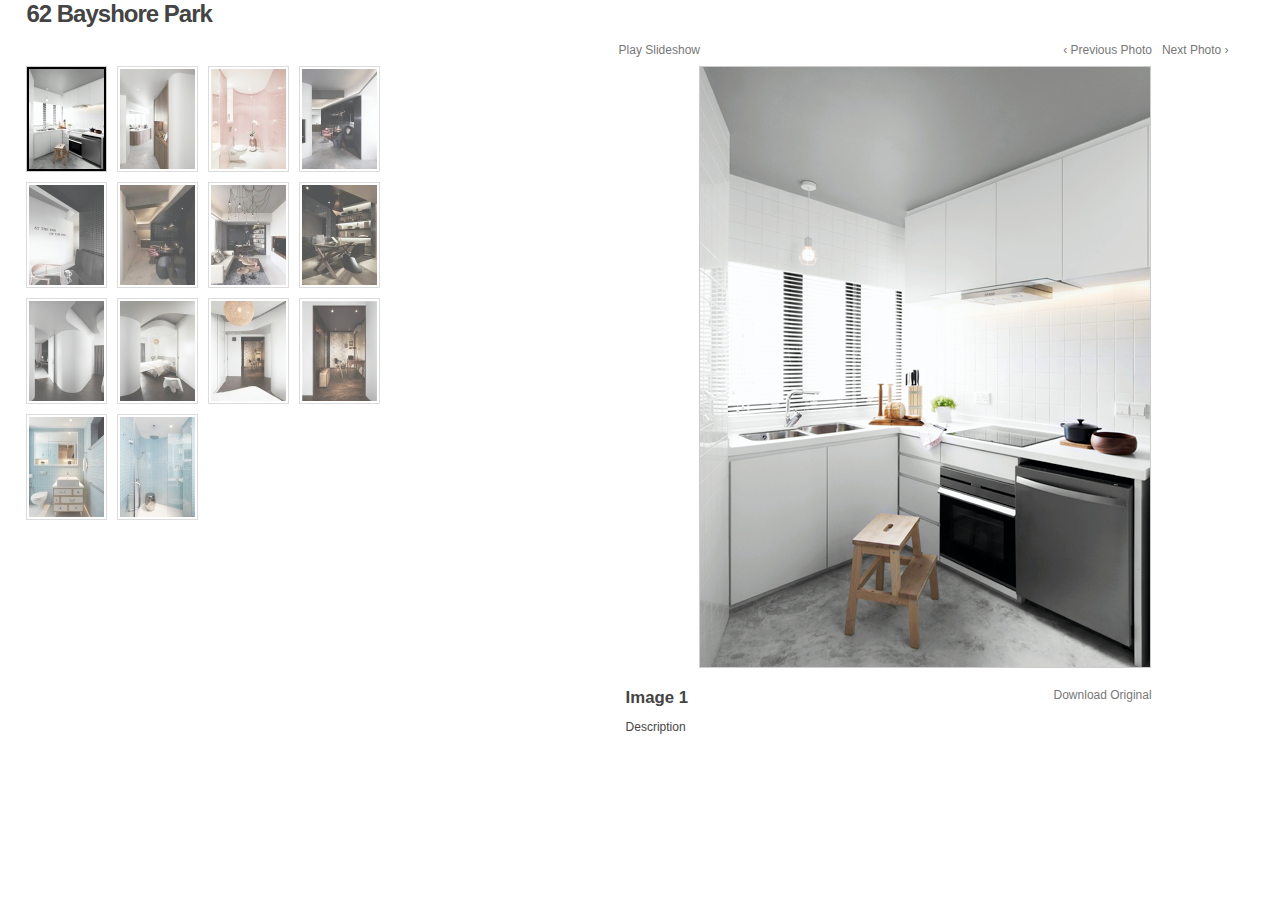
<file: Reimage2/war/pages/gallery/BayShore_Park.html>
<html>
	<head>
		<meta http-equiv="Content-type" content="text/html; charset=utf-8">
		<link rel="stylesheet" href="../../css/basic.css" type="text/css" />
		<link rel="stylesheet" href="../../css/galleriffic-3.css" type="text/css" />
		<script type="text/javascript" src="../../js/jquery-1.3.2.js"></script>
		<script type="text/javascript" src="../../js/jquery.history.js"></script>
		<script type="text/javascript" src="../../js/jquery.galleriffic.js"></script>
		<script type="text/javascript" src="../../js/jquery.opacityrollover.js"></script>
		<!-- We only want the thunbnails to display when javascript is disabled -->
		<script type="text/javascript">
			document.write('<style>.noscript { display: none; }</style>');
		</script>
	</head>
	
	<body>
		<div id="page">
			<div id="container">
				<h2>62 Bayshore Park</h2>

				<!-- Start Advanced Gallery Html Containers -->
				<div id="gallery" class="content">
					<div id="controls" class="controls"></div>
					
					<!-- div displaying Main pictures -->
					<div class="slideshow-container"> 
						<!-- Loading icon -->
						<div id="loading" class="loader"></div>
						<!-- Maintain sliding pictures -->
						<div id="slideshow" class="slideshow"></div>
					</div>
					<div id="caption" class="caption-container"></div>
				</div>
				
				<div id="thumbs" class="navigation">
					<ul class="thumbs noscript">
						<li>
							<a class="thumb" name="leaf" href="../../images/Gallery/62_bayshore_park/1.jpg" title="Title #0">
								<img src="../../images/Gallery/62_bayshore_park/thumbs/1.jpg" alt="Image 1" />
							</a>
							<div class="caption">
								<div class="download">
									<a href="../../images/Gallery/62_bayshore_park/1.jpg">Download Original</a>
								</div>
								<div class="image-title">Image 1</div>
								<div class="image-desc">Description</div>
							</div>
						</li>

						<li>
							<a class="thumb" name="leaf" href="../../images/Gallery/62_bayshore_park/2.jpg" title="Title #2">
								<img src="../../images/Gallery/62_bayshore_park/thumbs/2.jpg" alt="Image 2" />
							</a>
							<div class="caption">
								<div class="download">
									<a href="../../images/Gallery/62_bayshore_park/2.jpg">Download Original</a>
								</div>
								<div class="image-title">Image 2</div>
								<div class="image-desc">Description</div>
							</div>
						</li>
						<li>
							<a class="thumb" name="leaf" href="../../images/Gallery/62_bayshore_park/3.jpg" title="Title #3">
								<img src="../../images/Gallery/62_bayshore_park/thumbs/3.jpg" alt="Image 3" />
							</a>
							<div class="caption">
								<div class="download">
									<a href="../../images/Gallery/62_bayshore_park/3.jpg">Download Original</a>
								</div>
								<div class="image-title">Image 3</div>
								<div class="image-desc">Description</div>
							</div>
						</li>
						<li>
							<a class="thumb" name="leaf" href="../../images/Gallery/62_bayshore_park/4.jpg" title="Title #4">
								<img src="../../images/Gallery/62_bayshore_park/thumbs/4.jpg" alt="Image 4" />
							</a>
							<div class="caption">
								<div class="download">
									<a href="../../images/Gallery/62_bayshore_park/4.jpg">Download Original</a>
								</div>
								<div class="image-title">Image 4</div>
								<div class="image-desc">Description</div>
							</div>
						</li>
						<li>
							<a class="thumb" name="leaf" href="../../images/Gallery/62_bayshore_park/5.jpg" title="Title #5">
								<img src="../../images/Gallery/62_bayshore_park/thumbs/5.jpg" alt="Image 5" />
							</a>
							<div class="caption">
								<div class="download">
									<a href="../../images/Gallery/62_bayshore_park/5.jpg">Download Original</a>
								</div>
								<div class="image-title">Image 5</div>
								<div class="image-desc">Description</div>
							</div>
						</li>
						<li>
							<a class="thumb" name="leaf" href="../../images/Gallery/62_bayshore_park/6.jpg" title="Title #6">
								<img src="../../images/Gallery/62_bayshore_park/thumbs/6.jpg" alt="Image 6" />
							</a>
							<div class="caption">
								<div class="download">
									<a href="../../images/Gallery/62_bayshore_park/6.jpg">Download Original</a>
								</div>
								<div class="image-title">Image 6</div>
								<div class="image-desc">Description</div>
							</div>
						</li>
						<li>
							<a class="thumb" name="leaf" href="../../images/Gallery/62_bayshore_park/7.jpg" title="Title #7">
								<img src="../../images/Gallery/62_bayshore_park/thumbs/7.jpg" alt="Image 7" />
							</a>
							<div class="caption">
								<div class="download">
									<a href="../../images/Gallery/62_bayshore_park/7.jpg">Download Original</a>
								</div>
								<div class="image-title">Image 7</div>
								<div class="image-desc">Description</div>
							</div>
						</li>
						<li>
							<a class="thumb" name="leaf" href="../../images/Gallery/62_bayshore_park/8.jpg" title="Title #8">
								<img src="../../images/Gallery/62_bayshore_park/thumbs/8.jpg" alt="Image 8" />
							</a>
							<div class="caption">
								<div class="download">
									<a href="../../images/Gallery/62_bayshore_park/8.jpg">Download Original</a>
								</div>
								<div class="image-title">Image 8</div>
								<div class="image-desc">Description</div>
							</div>
						</li>
						<li>
							<a class="thumb" name="leaf" href="../../images/Gallery/62_bayshore_park/9.jpg" title="Title #9">
								<img src="../../images/Gallery/62_bayshore_park/thumbs/9.jpg" alt="Image 9" />
							</a>
							<div class="caption">
								<div class="download">
									<a href="../../images/Gallery/62_bayshore_park/9.jpg">Download Original</a>
								</div>
								<div class="image-title">Image 9</div>
								<div class="image-desc">Description</div>
							</div>
						</li>
						<li>
							<a class="thumb" name="leaf" href="../../images/Gallery/62_bayshore_park/10.jpg" title="Title #10">
								<img src="../../images/Gallery/62_bayshore_park/thumbs/10.jpg" alt="Image 10" />
							</a>
							<div class="caption">
								<div class="download">
									<a href="../../images/Gallery/62_bayshore_park/10.jpg">Download Original</a>
								</div>
								<div class="image-title">Image 10</div>
								<div class="image-desc">Description</div>
							</div>
						</li>
						<li>
							<a class="thumb" name="leaf" href="../../images/Gallery/62_bayshore_park/11.jpg" title="Title #11">
								<img src="../../images/Gallery/62_bayshore_park/thumbs/11.jpg" alt="Image 11" />
							</a>
							<div class="caption">
								<div class="download">
									<a href="../../images/Gallery/62_bayshore_park/11.jpg">Download Original</a>
								</div>
								<div class="image-title">Image 11</div>
								<div class="image-desc">Description</div>
							</div>
						</li>
						<li>
							<a class="thumb" name="leaf" href="../../images/Gallery/62_bayshore_park/12.jpg" title="Title #12">
								<img src="../../images/Gallery/62_bayshore_park/thumbs/12.jpg" alt="Image 12" />
							</a>
							<div class="caption">
								<div class="download">
									<a href="../../images/Gallery/62_bayshore_park/12.jpg">Download Original</a>
								</div>
								<div class="image-title">Image 12</div>
								<div class="image-desc">Description</div>
							</div>
						</li>
						<li>
							<a class="thumb" name="leaf" href="../../images/Gallery/62_bayshore_park/13.jpg" title="Title #13">
								<img src="../../images/Gallery/62_bayshore_park/thumbs/13.jpg" alt="Image 13" />
							</a>
							<div class="caption">
								<div class="download">
									<a href="../../images/Gallery/62_bayshore_park/13.jpg">Download Original</a>
								</div>
								<div class="image-title">Image 13</div>
								<div class="image-desc">Description</div>
							</div>
						</li>
						<li>
							<a class="thumb" name="leaf" href="../../images/Gallery/62_bayshore_park/14.jpg" title="Title #14">
								<img src="../../images/Gallery/62_bayshore_park/thumbs/14.jpg" alt="Image 14" />
							</a>
							<div class="caption">
								<div class="download">
									<a href="../../images/Gallery/62_bayshore_park/14.jpg">Download Original</a>
								</div>
								<div class="image-title">Image 14</div>
								<div class="image-desc">Description</div>
							</div>
						</li>
					</ul>
				</div>
				<!-- End Advanced Gallery Html Containers -->
				<div style="clear: both;"></div>
			</div>
		</div>
		<script type="text/javascript">
			jQuery(document).ready(function($) {
				// We only want these styles applied when javascript is enabled
				$('div.navigation').css({'width' : '400px', 'float' : 'left'});
				$('div.content').css('display', 'block');

				// Initially set opacity on thumbs and add
				// additional styling for hover effect on thumbs
				var onMouseOutOpacity = 0.67;
				$('#thumbs ul.thumbs li').opacityrollover({
					mouseOutOpacity:   onMouseOutOpacity,
					mouseOverOpacity:  1.0,
					fadeSpeed:         'fast',
					exemptionSelector: '.selected'
				});
				
				// Initialize Advanced Galleriffic Gallery
				var gallery = $('#thumbs').galleriffic({
					delay:                     2500,
					numThumbs:                 15,
					preloadAhead:              10,
					enableTopPager:            true,
					enableBottomPager:         true,
					maxPagesToShow:            7,
					imageContainerSel:         '#slideshow',
					controlsContainerSel:      '#controls',
					captionContainerSel:       '#caption',
					loadingContainerSel:       '#loading',
					renderSSControls:          true,
					renderNavControls:         true,
					playLinkText:              'Play Slideshow',
					pauseLinkText:             'Pause Slideshow',
					prevLinkText:              '&lsaquo; Previous Photo',
					nextLinkText:              'Next Photo &rsaquo;',
					nextPageLinkText:          'Next &rsaquo;',
					prevPageLinkText:          '&lsaquo; Prev',
					enableHistory:             true,
					autoStart:                 false,
					syncTransitions:           true,
					defaultTransitionDuration: 900,
					onSlideChange:             function(prevIndex, nextIndex) {
						// 'this' refers to the gallery, which is an extension of $('#thumbs')
						this.find('ul.thumbs').children()
							.eq(prevIndex).fadeTo('fast', onMouseOutOpacity).end()
							.eq(nextIndex).fadeTo('fast', 1.0);
					},
					onPageTransitionOut:       function(callback) {
						this.fadeTo('fast', 0.0, callback);
					},
					onPageTransitionIn:        function() {
						this.fadeTo('fast', 1.0);
					}
				});

				/**** Functions to support integration of galleriffic with the jquery.history plugin ****/

				// PageLoad function
				// This function is called when:
				// 1. after calling $.historyInit();
				// 2. after calling $.historyLoad();
				// 3. after pushing "Go Back" button of a browser
				function pageload(hash) {
					// alert("pageload: " + hash);
					// hash doesn't contain the first # character.
					if(hash) {
						$.galleriffic.gotoImage(hash);
					} else {
						gallery.gotoIndex(0);
					}
				}

				// Initialize history plugin.
				// The callback is called at once by present location.hash. 
				$.historyInit(pageload, "advanced.html");

				// set onlick event for buttons using the jQuery 1.3 live method
				$("a[rel='history']").live('click', function(e) {
					if (e.button != 0) return true;
					
					var hash = this.href;
					hash = hash.replace(/^.*#/, '');

					// moves to a new page. 
					// pageload is called at once. 
					// hash don't contain "#", "?"
					$.historyLoad(hash);

					return false;
				});

				/****************************************************************************************/
			});
		</script>
	</body>
</html>
</file>
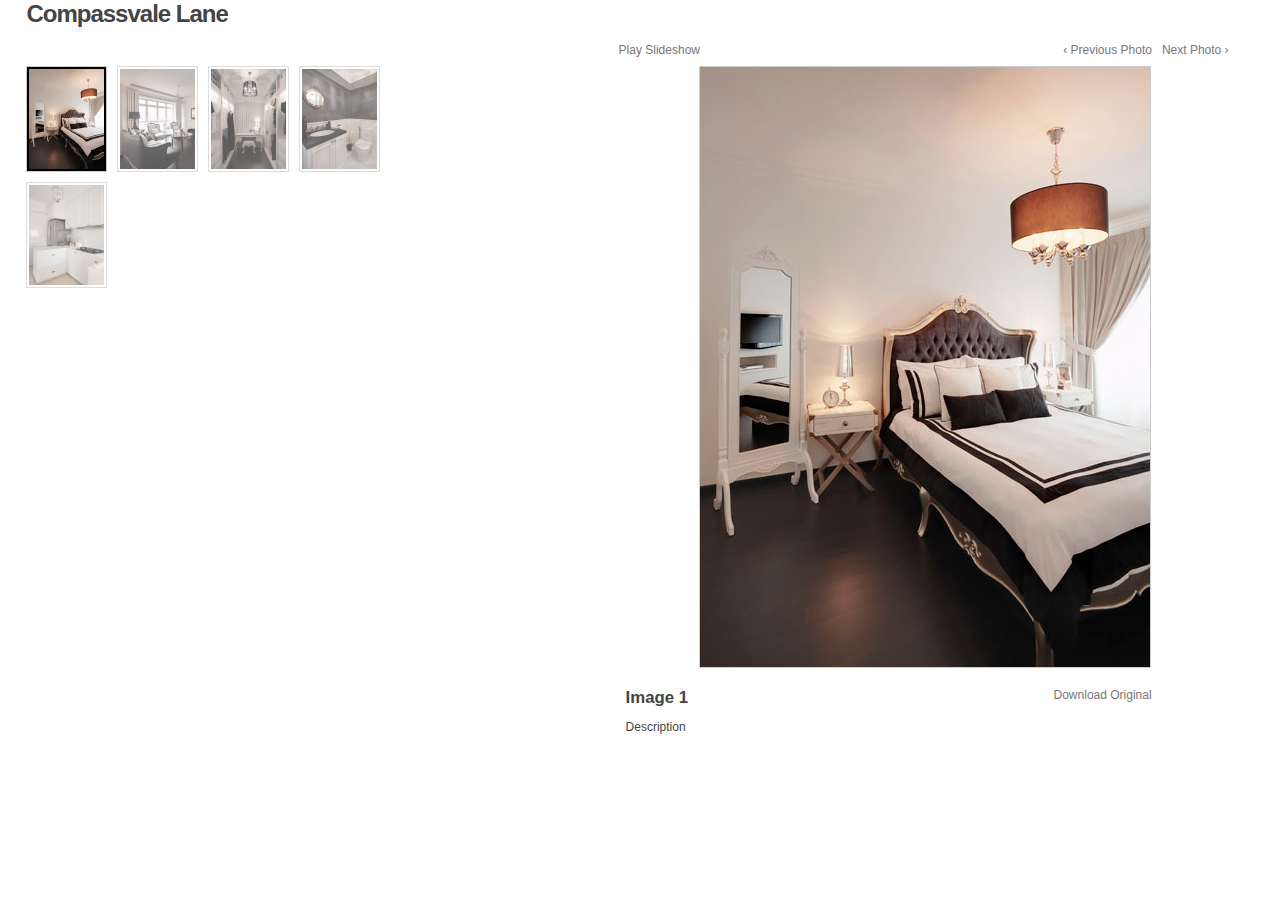
<file: Reimage2/war/pages/gallery/Compassvale_Lane.html>
<html>
	<head>
		<meta http-equiv="Content-type" content="text/html; charset=utf-8">
		<link rel="stylesheet" href="../../css/basic.css" type="text/css" />
		<link rel="stylesheet" href="../../css/galleriffic-3.css" type="text/css" />
		<script type="text/javascript" src="../../js/jquery-1.3.2.js"></script>
		<script type="text/javascript" src="../../js/jquery.history.js"></script>
		<script type="text/javascript" src="../../js/jquery.galleriffic.js"></script>
		<script type="text/javascript" src="../../js/jquery.opacityrollover.js"></script>
		<!-- We only want the thunbnails to display when javascript is disabled -->
		<script type="text/javascript">
			document.write('<style>.noscript { display: none; }</style>');
		</script>
	</head>
	
	<body>
		<div id="page">
			<div id="container">
				<h2>Compassvale Lane</h2>

				<!-- Start Advanced Gallery Html Containers -->
				<div id="gallery" class="content">
					<div id="controls" class="controls"></div>
					
					<!-- div displaying Main pictures -->
					<div class="slideshow-container"> 
						<!-- Loading icon -->
						<div id="loading" class="loader"></div>
						<!-- Maintain sliding pictures -->
						<div id="slideshow" class="slideshow"></div>
					</div>
					<div id="caption" class="caption-container"></div>
				</div>
				
				<div id="thumbs" class="navigation">
					<ul class="thumbs noscript">
						<li>
							<a class="thumb" name="leaf" href="../../images/Gallery/compassvale_lane/1.jpg" title="Title #0">
								<img src="../../images/Gallery/compassvale_lane/thumbs/1.jpg" alt="Image 1" />
							</a>
							<div class="caption">
								<div class="download">
									<a href="../../images/Gallery/compassvale_lane/1.jpg">Download Original</a>
								</div>
								<div class="image-title">Image 1</div>
								<div class="image-desc">Description</div>
							</div>
						</li>

						<li>
							<a class="thumb" name="leaf" href="../../images/Gallery/compassvale_lane/2.jpg" title="Title #2">
								<img src="../../images/Gallery/compassvale_lane/thumbs/2.jpg" alt="Image 2" />
							</a>
							<div class="caption">
								<div class="download">
									<a href="../../images/Gallery/compassvale_lane/2.jpg">Download Original</a>
								</div>
								<div class="image-title">Image 2</div>
								<div class="image-desc">Description</div>
							</div>
						</li>
						<li>
							<a class="thumb" name="leaf" href="../../images/Gallery/compassvale_lane/3.jpg" title="Title #3">
								<img src="../../images/Gallery/compassvale_lane/thumbs/3.jpg" alt="Image 3" />
							</a>
							<div class="caption">
								<div class="download">
									<a href="../../images/Gallery/compassvale_lane/3.jpg">Download Original</a>
								</div>
								<div class="image-title">Image 3</div>
								<div class="image-desc">Description</div>
							</div>
						</li>
						<li>
							<a class="thumb" name="leaf" href="../../images/Gallery/compassvale_lane/4.jpg" title="Title #4">
								<img src="../../images/Gallery/compassvale_lane/thumbs/4.jpg" alt="Image 4" />
							</a>
							<div class="caption">
								<div class="download">
									<a href="../../images/Gallery/compassvale_lane/4.jpg">Download Original</a>
								</div>
								<div class="image-title">Image 4</div>
								<div class="image-desc">Description</div>
							</div>
						</li>
						<li>
							<a class="thumb" name="leaf" href="../../images/Gallery/compassvale_lane/5.jpg" title="Title #5">
								<img src="../../images/Gallery/compassvale_lane/thumbs/5.jpg" alt="Image 5" />
							</a>
							<div class="caption">
								<div class="download">
									<a href="../../images/Gallery/compassvale_lane/5.jpg">Download Original</a>
								</div>
								<div class="image-title">Image 5</div>
								<div class="image-desc">Description</div>
							</div>
						</li>
					</ul>
				</div>
				<!-- End Advanced Gallery Html Containers -->
				<div style="clear: both;"></div>
			</div>
		</div>
		<script type="text/javascript">
			jQuery(document).ready(function($) {
				// We only want these styles applied when javascript is enabled
				$('div.navigation').css({'width' : '400px', 'float' : 'left'});
				$('div.content').css('display', 'block');

				// Initially set opacity on thumbs and add
				// additional styling for hover effect on thumbs
				var onMouseOutOpacity = 0.67;
				$('#thumbs ul.thumbs li').opacityrollover({
					mouseOutOpacity:   onMouseOutOpacity,
					mouseOverOpacity:  1.0,
					fadeSpeed:         'fast',
					exemptionSelector: '.selected'
				});
				
				// Initialize Advanced Galleriffic Gallery
				var gallery = $('#thumbs').galleriffic({
					delay:                     2500,
					numThumbs:                 15,
					preloadAhead:              10,
					enableTopPager:            true,
					enableBottomPager:         true,
					maxPagesToShow:            7,
					imageContainerSel:         '#slideshow',
					controlsContainerSel:      '#controls',
					captionContainerSel:       '#caption',
					loadingContainerSel:       '#loading',
					renderSSControls:          true,
					renderNavControls:         true,
					playLinkText:              'Play Slideshow',
					pauseLinkText:             'Pause Slideshow',
					prevLinkText:              '&lsaquo; Previous Photo',
					nextLinkText:              'Next Photo &rsaquo;',
					nextPageLinkText:          'Next &rsaquo;',
					prevPageLinkText:          '&lsaquo; Prev',
					enableHistory:             true,
					autoStart:                 false,
					syncTransitions:           true,
					defaultTransitionDuration: 900,
					onSlideChange:             function(prevIndex, nextIndex) {
						// 'this' refers to the gallery, which is an extension of $('#thumbs')
						this.find('ul.thumbs').children()
							.eq(prevIndex).fadeTo('fast', onMouseOutOpacity).end()
							.eq(nextIndex).fadeTo('fast', 1.0);
					},
					onPageTransitionOut:       function(callback) {
						this.fadeTo('fast', 0.0, callback);
					},
					onPageTransitionIn:        function() {
						this.fadeTo('fast', 1.0);
					}
				});

				/**** Functions to support integration of galleriffic with the jquery.history plugin ****/

				// PageLoad function
				// This function is called when:
				// 1. after calling $.historyInit();
				// 2. after calling $.historyLoad();
				// 3. after pushing "Go Back" button of a browser
				function pageload(hash) {
					// alert("pageload: " + hash);
					// hash doesn't contain the first # character.
					if(hash) {
						$.galleriffic.gotoImage(hash);
					} else {
						gallery.gotoIndex(0);
					}
				}

				// Initialize history plugin.
				// The callback is called at once by present location.hash. 
				$.historyInit(pageload, "advanced.html");

				// set onlick event for buttons using the jQuery 1.3 live method
				$("a[rel='history']").live('click', function(e) {
					if (e.button != 0) return true;
					
					var hash = this.href;
					hash = hash.replace(/^.*#/, '');

					// moves to a new page. 
					// pageload is called at once. 
					// hash don't contain "#", "?"
					$.historyLoad(hash);

					return false;
				});

				/****************************************************************************************/
			});
		</script>
	</body>
</html>
</file>
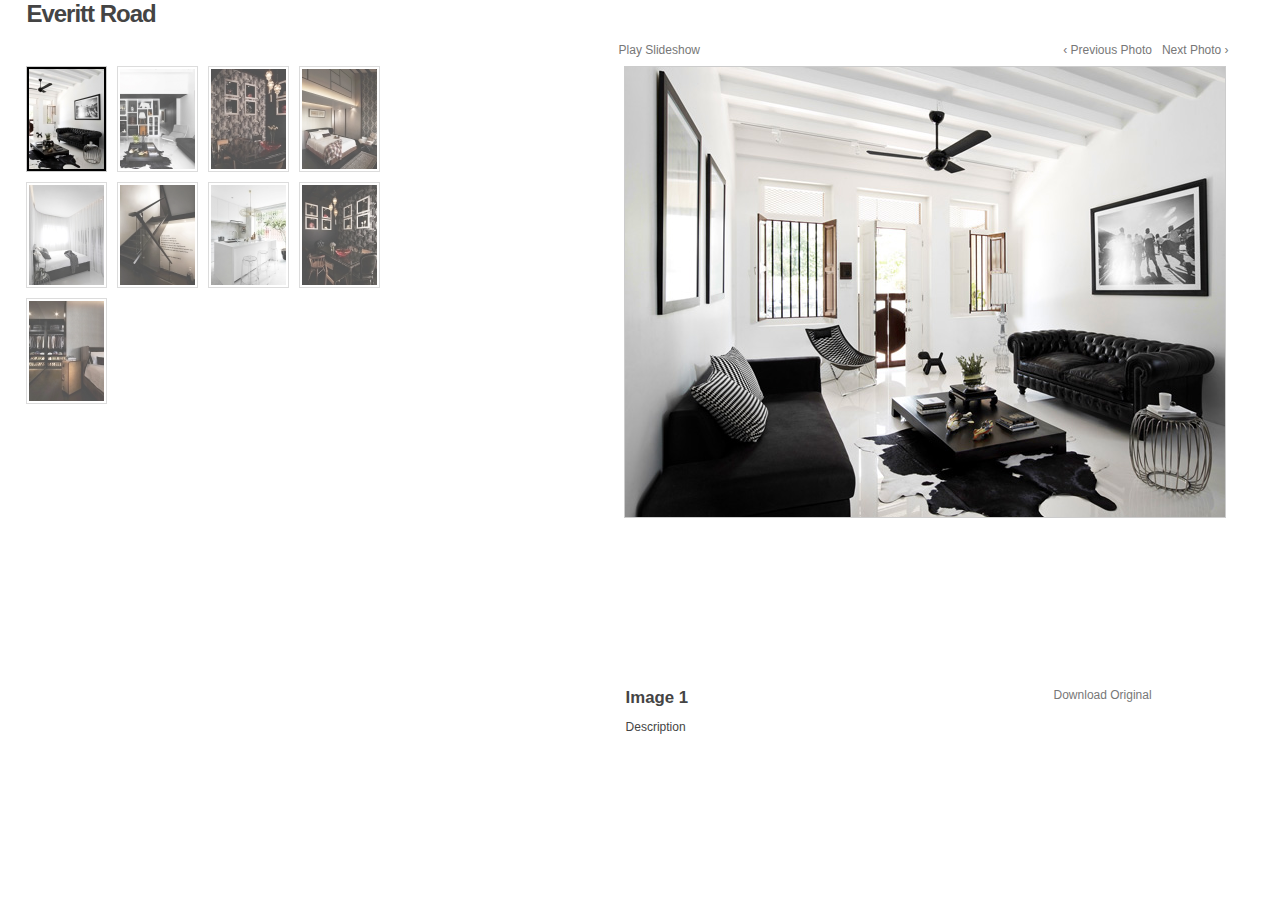
<file: Reimage2/war/pages/gallery/Everitt_Road.html>
<html>
	<head>
		<meta http-equiv="Content-type" content="text/html; charset=utf-8">
		<link rel="stylesheet" href="../../css/basic.css" type="text/css" />
		<link rel="stylesheet" href="../../css/galleriffic-3.css" type="text/css" />
		<script type="text/javascript" src="../../js/jquery-1.3.2.js"></script>
		<script type="text/javascript" src="../../js/jquery.history.js"></script>
		<script type="text/javascript" src="../../js/jquery.galleriffic.js"></script>
		<script type="text/javascript" src="../../js/jquery.opacityrollover.js"></script>
		<!-- We only want the thunbnails to display when javascript is disabled -->
		<script type="text/javascript">
			document.write('<style>.noscript { display: none; }</style>');
		</script>
	</head>
	
	<body>
		<div id="page">
			<div id="container">
				<h2>Everitt Road</h2>

				<!-- Start Advanced Gallery Html Containers -->
				<div id="gallery" class="content">
					<div id="controls" class="controls"></div>
					
					<!-- div displaying Main pictures -->
					<div class="slideshow-container"> 
						<!-- Loading icon -->
						<div id="loading" class="loader"></div>
						<!-- Maintain sliding pictures -->
						<div id="slideshow" class="slideshow"></div>
					</div>
					<div id="caption" class="caption-container"></div>
				</div>
				
				<div id="thumbs" class="navigation">
					<ul class="thumbs noscript">
						<li>
							<a class="thumb" name="leaf" href="../../images/Gallery/everitt/1.jpg" title="Title #0">
								<img src="../../images/Gallery/everitt/thumbs/1.jpg" alt="Image 1" />
							</a>
							<div class="caption">
								<div class="download">
									<a href="../../images/Gallery/everitt/1.jpg">Download Original</a>
								</div>
								<div class="image-title">Image 1</div>
								<div class="image-desc">Description</div>
							</div>
						</li>

						<li>
							<a class="thumb" name="leaf" href="../../images/Gallery/everitt/2.jpg" title="Title #2">
								<img src="../../images/Gallery/everitt/thumbs/2.jpg" alt="Image 2" />
							</a>
							<div class="caption">
								<div class="download">
									<a href="../../images/Gallery/everitt/2.jpg">Download Original</a>
								</div>
								<div class="image-title">Image 2</div>
								<div class="image-desc">Description</div>
							</div>
						</li>
						<li>
							<a class="thumb" name="leaf" href="../../images/Gallery/everitt/3.jpg" title="Title #3">
								<img src="../../images/Gallery/everitt/thumbs/3.jpg" alt="Image 3" />
							</a>
							<div class="caption">
								<div class="download">
									<a href="../../images/Gallery/everitt/3.jpg">Download Original</a>
								</div>
								<div class="image-title">Image 3</div>
								<div class="image-desc">Description</div>
							</div>
						</li>
						<li>
							<a class="thumb" name="leaf" href="../../images/Gallery/everitt/4.jpg" title="Title #4">
								<img src="../../images/Gallery/everitt/thumbs/4.jpg" alt="Image 4" />
							</a>
							<div class="caption">
								<div class="download">
									<a href="../../images/Gallery/everitt/4.jpg">Download Original</a>
								</div>
								<div class="image-title">Image 4</div>
								<div class="image-desc">Description</div>
							</div>
						</li>
						<li>
							<a class="thumb" name="leaf" href="../../images/Gallery/everitt/5.jpg" title="Title #5">
								<img src="../../images/Gallery/everitt/thumbs/5.jpg" alt="Image 5" />
							</a>
							<div class="caption">
								<div class="download">
									<a href="../../images/Gallery/everitt/5.jpg">Download Original</a>
								</div>
								<div class="image-title">Image 5</div>
								<div class="image-desc">Description</div>
							</div>
						</li>
						<li>
							<a class="thumb" name="leaf" href="../../images/Gallery/everitt/6.jpg" title="Title #6">
								<img src="../../images/Gallery/everitt/thumbs/6.jpg" alt="Image 6" />
							</a>
							<div class="caption">
								<div class="download">
									<a href="../../images/Gallery/everitt/6.jpg">Download Original</a>
								</div>
								<div class="image-title">Image 6</div>
								<div class="image-desc">Description</div>
							</div>
						</li>
						<li>
							<a class="thumb" name="leaf" href="../../images/Gallery/everitt/7.jpg" title="Title #7">
								<img src="../../images/Gallery/everitt/thumbs/7.jpg" alt="Image 7" />
							</a>
							<div class="caption">
								<div class="download">
									<a href="../../images/Gallery/everitt/7.jpg">Download Original</a>
								</div>
								<div class="image-title">Image 7</div>
								<div class="image-desc">Description</div>
							</div>
						</li>
						<li>
							<a class="thumb" name="leaf" href="../../images/Gallery/everitt/8.jpg" title="Title #8">
								<img src="../../images/Gallery/everitt/thumbs/8.jpg" alt="Image 8" />
							</a>
							<div class="caption">
								<div class="download">
									<a href="../../images/Gallery/everitt/8.jpg">Download Original</a>
								</div>
								<div class="image-title">Image 8</div>
								<div class="image-desc">Description</div>
							</div>
						</li>
						<li>
							<a class="thumb" name="leaf" href="../../images/Gallery/everitt/9.jpg" title="Title #9">
								<img src="../../images/Gallery/everitt/thumbs/9.jpg" alt="Image 9" />
							</a>
							<div class="caption">
								<div class="download">
									<a href="../../images/Gallery/everitt/9.jpg">Download Original</a>
								</div>
								<div class="image-title">Image 9</div>
								<div class="image-desc">Description</div>
							</div>
						</li>
					</ul>
				</div>
				<!-- End Advanced Gallery Html Containers -->
				<div style="clear: both;"></div>
			</div>
		</div>
		<script type="text/javascript">
			jQuery(document).ready(function($) {
				// We only want these styles applied when javascript is enabled
				$('div.navigation').css({'width' : '400px', 'float' : 'left'});
				$('div.content').css('display', 'block');

				// Initially set opacity on thumbs and add
				// additional styling for hover effect on thumbs
				var onMouseOutOpacity = 0.67;
				$('#thumbs ul.thumbs li').opacityrollover({
					mouseOutOpacity:   onMouseOutOpacity,
					mouseOverOpacity:  1.0,
					fadeSpeed:         'fast',
					exemptionSelector: '.selected'
				});
				
				// Initialize Advanced Galleriffic Gallery
				var gallery = $('#thumbs').galleriffic({
					delay:                     2500,
					numThumbs:                 15,
					preloadAhead:              10,
					enableTopPager:            true,
					enableBottomPager:         true,
					maxPagesToShow:            7,
					imageContainerSel:         '#slideshow',
					controlsContainerSel:      '#controls',
					captionContainerSel:       '#caption',
					loadingContainerSel:       '#loading',
					renderSSControls:          true,
					renderNavControls:         true,
					playLinkText:              'Play Slideshow',
					pauseLinkText:             'Pause Slideshow',
					prevLinkText:              '&lsaquo; Previous Photo',
					nextLinkText:              'Next Photo &rsaquo;',
					nextPageLinkText:          'Next &rsaquo;',
					prevPageLinkText:          '&lsaquo; Prev',
					enableHistory:             true,
					autoStart:                 false,
					syncTransitions:           true,
					defaultTransitionDuration: 900,
					onSlideChange:             function(prevIndex, nextIndex) {
						// 'this' refers to the gallery, which is an extension of $('#thumbs')
						this.find('ul.thumbs').children()
							.eq(prevIndex).fadeTo('fast', onMouseOutOpacity).end()
							.eq(nextIndex).fadeTo('fast', 1.0);
					},
					onPageTransitionOut:       function(callback) {
						this.fadeTo('fast', 0.0, callback);
					},
					onPageTransitionIn:        function() {
						this.fadeTo('fast', 1.0);
					}
				});

				/**** Functions to support integration of galleriffic with the jquery.history plugin ****/

				// PageLoad function
				// This function is called when:
				// 1. after calling $.historyInit();
				// 2. after calling $.historyLoad();
				// 3. after pushing "Go Back" button of a browser
				function pageload(hash) {
					// alert("pageload: " + hash);
					// hash doesn't contain the first # character.
					if(hash) {
						$.galleriffic.gotoImage(hash);
					} else {
						gallery.gotoIndex(0);
					}
				}

				// Initialize history plugin.
				// The callback is called at once by present location.hash. 
				$.historyInit(pageload, "advanced.html");

				// set onlick event for buttons using the jQuery 1.3 live method
				$("a[rel='history']").live('click', function(e) {
					if (e.button != 0) return true;
					
					var hash = this.href;
					hash = hash.replace(/^.*#/, '');

					// moves to a new page. 
					// pageload is called at once. 
					// hash don't contain "#", "?"
					$.historyLoad(hash);

					return false;
				});

				/****************************************************************************************/
			});
		</script>
	</body>
</html>
</file>
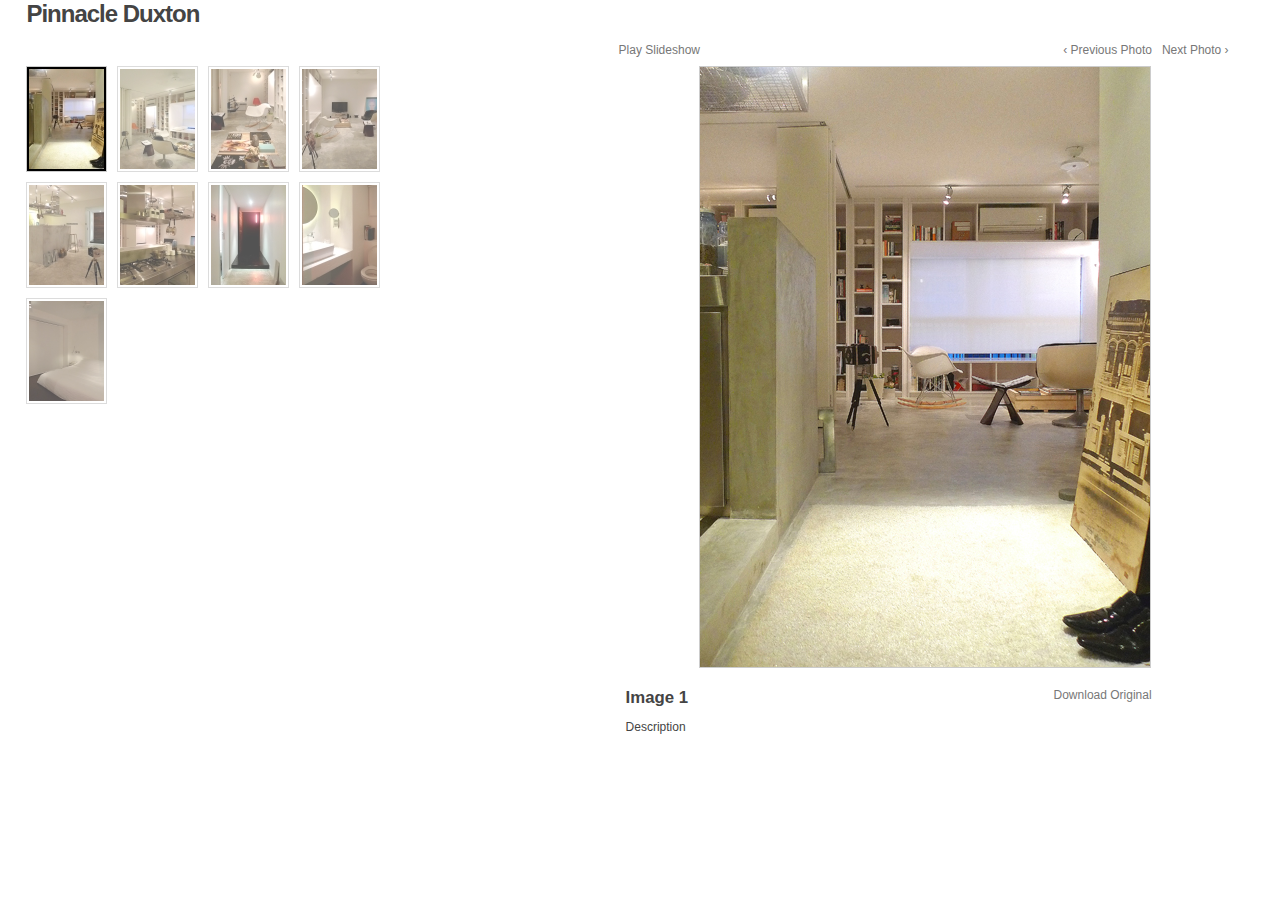
<file: Reimage2/war/pages/gallery/Pinnacle_Duxton.html>
<html>
	<head>
		<meta http-equiv="Content-type" content="text/html; charset=utf-8">
		<link rel="stylesheet" href="../../css/basic.css" type="text/css" />
		<link rel="stylesheet" href="../../css/galleriffic-3.css" type="text/css" />
		<script type="text/javascript" src="../../js/jquery-1.3.2.js"></script>
		<script type="text/javascript" src="../../js/jquery.history.js"></script>
		<script type="text/javascript" src="../../js/jquery.galleriffic.js"></script>
		<script type="text/javascript" src="../../js/jquery.opacityrollover.js"></script>
		<!-- We only want the thunbnails to display when javascript is disabled -->
		<script type="text/javascript">
			document.write('<style>.noscript { display: none; }</style>');
		</script>
	</head>
	
	<body>
		<div id="page">
			<div id="container">
				<h2>Pinnacle Duxton</h2>

				<!-- Start Advanced Gallery Html Containers -->
				<div id="gallery" class="content">
					<div id="controls" class="controls"></div>
					
					<!-- div displaying Main pictures -->
					<div class="slideshow-container"> 
						<!-- Loading icon -->
						<div id="loading" class="loader"></div>
						<!-- Maintain sliding pictures -->
						<div id="slideshow" class="slideshow"></div>
					</div>
					<div id="caption" class="caption-container"></div>
				</div>
				
				<div id="thumbs" class="navigation">
					<ul class="thumbs noscript">
						<li>
							<a class="thumb" name="leaf" href="../../images/Gallery/pinnacle_duxton/1.jpg" title="Title #0">
								<img src="../../images/Gallery/pinnacle_duxton/thumbs/1.jpg" alt="Image 1" />
							</a>
							<div class="caption">
								<div class="download">
									<a href="../../images/Gallery/pinnacle_duxton/1.jpg">Download Original</a>
								</div>
								<div class="image-title">Image 1</div>
								<div class="image-desc">Description</div>
							</div>
						</li>

						<li>
							<a class="thumb" name="leaf" href="../../images/Gallery/pinnacle_duxton/2.jpg" title="Title #2">
								<img src="../../images/Gallery/pinnacle_duxton/thumbs/2.jpg" alt="Image 2" />
							</a>
							<div class="caption">
								<div class="download">
									<a href="../../images/Gallery/pinnacle_duxton/2.jpg">Download Original</a>
								</div>
								<div class="image-title">Image 2</div>
								<div class="image-desc">Description</div>
							</div>
						</li>
						<li>
							<a class="thumb" name="leaf" href="../../images/Gallery/pinnacle_duxton/3.jpg" title="Title #3">
								<img src="../../images/Gallery/pinnacle_duxton/thumbs/3.jpg" alt="Image 3" />
							</a>
							<div class="caption">
								<div class="download">
									<a href="../../images/Gallery/pinnacle_duxton/3.jpg">Download Original</a>
								</div>
								<div class="image-title">Image 3</div>
								<div class="image-desc">Description</div>
							</div>
						</li>
						<li>
							<a class="thumb" name="leaf" href="../../images/Gallery/pinnacle_duxton/4.jpg" title="Title #4">
								<img src="../../images/Gallery/pinnacle_duxton/thumbs/4.jpg" alt="Image 4" />
							</a>
							<div class="caption">
								<div class="download">
									<a href="../../images/Gallery/pinnacle_duxton/4.jpg">Download Original</a>
								</div>
								<div class="image-title">Image 4</div>
								<div class="image-desc">Description</div>
							</div>
						</li>
						<li>
							<a class="thumb" name="leaf" href="../../images/Gallery/pinnacle_duxton/5.jpg" title="Title #5">
								<img src="../../images/Gallery/pinnacle_duxton/thumbs/5.jpg" alt="Image 5" />
							</a>
							<div class="caption">
								<div class="download">
									<a href="../../images/Gallery/pinnacle_duxton/5.jpg">Download Original</a>
								</div>
								<div class="image-title">Image 5</div>
								<div class="image-desc">Description</div>
							</div>
						</li>
						<li>
							<a class="thumb" name="leaf" href="../../images/Gallery/pinnacle_duxton/6.jpg" title="Title #6">
								<img src="../../images/Gallery/pinnacle_duxton/thumbs/6.jpg" alt="Image 6" />
							</a>
							<div class="caption">
								<div class="download">
									<a href="../../images/Gallery/pinnacle_duxton/6.jpg">Download Original</a>
								</div>
								<div class="image-title">Image 6</div>
								<div class="image-desc">Description</div>
							</div>
						</li>
						<li>
							<a class="thumb" name="leaf" href="../../images/Gallery/pinnacle_duxton/7.jpg" title="Title #7">
								<img src="../../images/Gallery/pinnacle_duxton/thumbs/7.jpg" alt="Image 7" />
							</a>
							<div class="caption">
								<div class="download">
									<a href="../../images/Gallery/pinnacle_duxton/7.jpg">Download Original</a>
								</div>
								<div class="image-title">Image 7</div>
								<div class="image-desc">Description</div>
							</div>
						</li>
						<li>
							<a class="thumb" name="leaf" href="../../images/Gallery/pinnacle_duxton/8.jpg" title="Title #8">
								<img src="../../images/Gallery/pinnacle_duxton/thumbs/8.jpg" alt="Image 8" />
							</a>
							<div class="caption">
								<div class="download">
									<a href="../../images/Gallery/pinnacle_duxton/8.jpg">Download Original</a>
								</div>
								<div class="image-title">Image 8</div>
								<div class="image-desc">Description</div>
							</div>
						</li>
						<li>
							<a class="thumb" name="leaf" href="../../images/Gallery/pinnacle_duxton/9.jpg" title="Title #9">
								<img src="../../images/Gallery/pinnacle_duxton/thumbs/9.jpg" alt="Image 9" />
							</a>
							<div class="caption">
								<div class="download">
									<a href="../../images/Gallery/pinnacle_duxton/9.jpg">Download Original</a>
								</div>
								<div class="image-title">Image 9</div>
								<div class="image-desc">Description</div>
							</div>
						</li>
					</ul>
				</div>
				<!-- End Advanced Gallery Html Containers -->
				<div style="clear: both;"></div>
			</div>
		</div>
		<script type="text/javascript">
			jQuery(document).ready(function($) {
				// We only want these styles applied when javascript is enabled
				$('div.navigation').css({'width' : '400px', 'float' : 'left'});
				$('div.content').css('display', 'block');

				// Initially set opacity on thumbs and add
				// additional styling for hover effect on thumbs
				var onMouseOutOpacity = 0.67;
				$('#thumbs ul.thumbs li').opacityrollover({
					mouseOutOpacity:   onMouseOutOpacity,
					mouseOverOpacity:  1.0,
					fadeSpeed:         'fast',
					exemptionSelector: '.selected'
				});
				
				// Initialize Advanced Galleriffic Gallery
				var gallery = $('#thumbs').galleriffic({
					delay:                     2500,
					numThumbs:                 15,
					preloadAhead:              10,
					enableTopPager:            true,
					enableBottomPager:         true,
					maxPagesToShow:            7,
					imageContainerSel:         '#slideshow',
					controlsContainerSel:      '#controls',
					captionContainerSel:       '#caption',
					loadingContainerSel:       '#loading',
					renderSSControls:          true,
					renderNavControls:         true,
					playLinkText:              'Play Slideshow',
					pauseLinkText:             'Pause Slideshow',
					prevLinkText:              '&lsaquo; Previous Photo',
					nextLinkText:              'Next Photo &rsaquo;',
					nextPageLinkText:          'Next &rsaquo;',
					prevPageLinkText:          '&lsaquo; Prev',
					enableHistory:             true,
					autoStart:                 false,
					syncTransitions:           true,
					defaultTransitionDuration: 900,
					onSlideChange:             function(prevIndex, nextIndex) {
						// 'this' refers to the gallery, which is an extension of $('#thumbs')
						this.find('ul.thumbs').children()
							.eq(prevIndex).fadeTo('fast', onMouseOutOpacity).end()
							.eq(nextIndex).fadeTo('fast', 1.0);
					},
					onPageTransitionOut:       function(callback) {
						this.fadeTo('fast', 0.0, callback);
					},
					onPageTransitionIn:        function() {
						this.fadeTo('fast', 1.0);
					}
				});

				/**** Functions to support integration of galleriffic with the jquery.history plugin ****/

				// PageLoad function
				// This function is called when:
				// 1. after calling $.historyInit();
				// 2. after calling $.historyLoad();
				// 3. after pushing "Go Back" button of a browser
				function pageload(hash) {
					// alert("pageload: " + hash);
					// hash doesn't contain the first # character.
					if(hash) {
						$.galleriffic.gotoImage(hash);
					} else {
						gallery.gotoIndex(0);
					}
				}

				// Initialize history plugin.
				// The callback is called at once by present location.hash. 
				$.historyInit(pageload, "advanced.html");

				// set onlick event for buttons using the jQuery 1.3 live method
				$("a[rel='history']").live('click', function(e) {
					if (e.button != 0) return true;
					
					var hash = this.href;
					hash = hash.replace(/^.*#/, '');

					// moves to a new page. 
					// pageload is called at once. 
					// hash don't contain "#", "?"
					$.historyLoad(hash);

					return false;
				});

				/****************************************************************************************/
			});
		</script>
	</body>
</html>
</file>
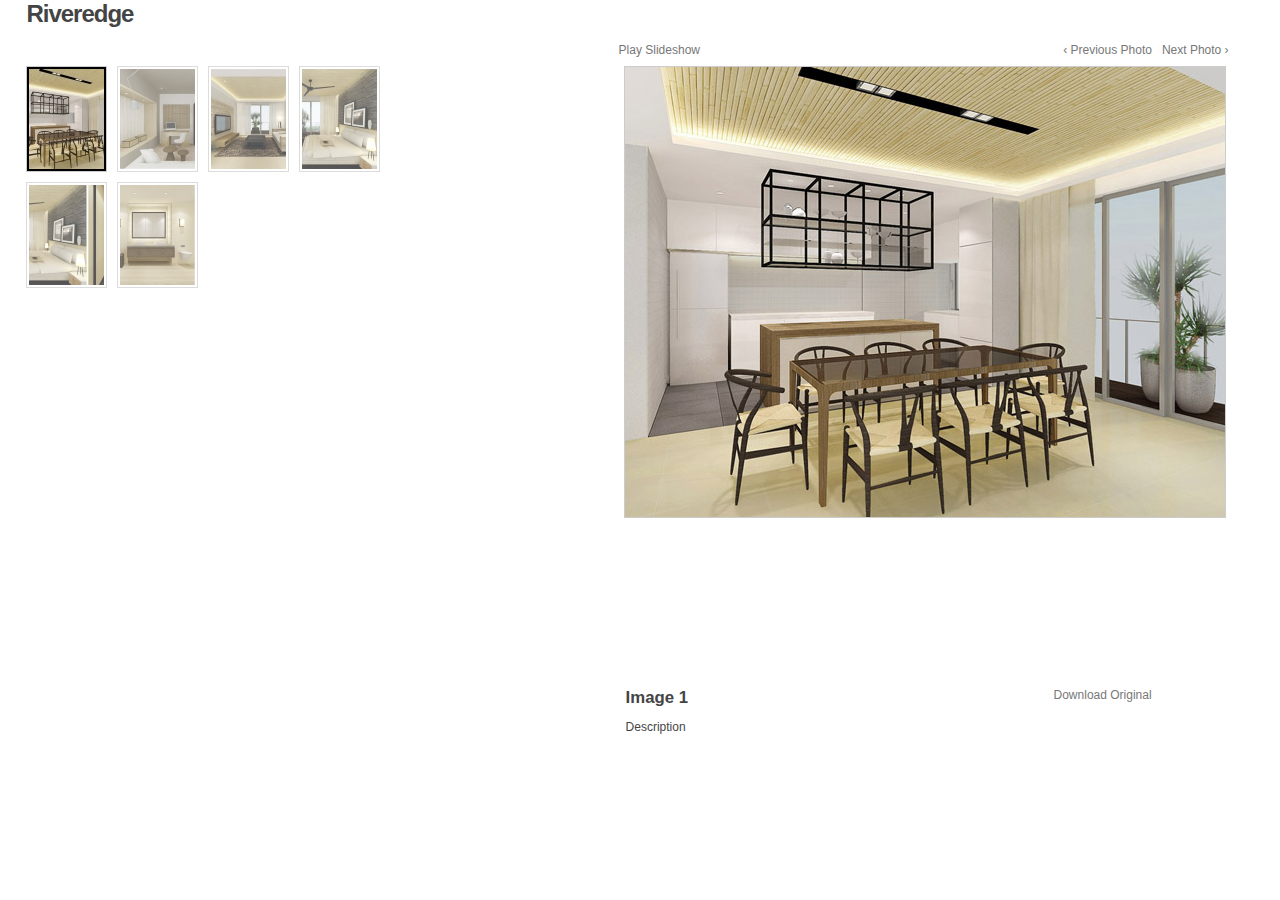
<file: Reimage2/war/pages/gallery/Riveredge.html>
<html>
	<head>
		<meta http-equiv="Content-type" content="text/html; charset=utf-8">
		<link rel="stylesheet" href="../../css/basic.css" type="text/css" />
		<link rel="stylesheet" href="../../css/galleriffic-3.css" type="text/css" />
		<script type="text/javascript" src="../../js/jquery-1.3.2.js"></script>
		<script type="text/javascript" src="../../js/jquery.history.js"></script>
		<script type="text/javascript" src="../../js/jquery.galleriffic.js"></script>
		<script type="text/javascript" src="../../js/jquery.opacityrollover.js"></script>
		<!-- We only want the thunbnails to display when javascript is disabled -->
		<script type="text/javascript">
			document.write('<style>.noscript { display: none; }</style>');
		</script>
	</head>
	
	<body>
		<div id="page">
			<div id="container">
				<h2>Riveredge</h2>

				<!-- Start Advanced Gallery Html Containers -->
				<div id="gallery" class="content">
					<div id="controls" class="controls"></div>
					
					<!-- div displaying Main pictures -->
					<div class="slideshow-container"> 
						<!-- Loading icon -->
						<div id="loading" class="loader"></div>
						<!-- Maintain sliding pictures -->
						<div id="slideshow" class="slideshow"></div>
					</div>
					<div id="caption" class="caption-container"></div>
				</div>
				
				<div id="thumbs" class="navigation">
					<ul class="thumbs noscript">
						<li>
							<a class="thumb" name="leaf" href="../../images/Gallery/Riveredge/1.jpg" title="Title #0">
								<img src="../../images/Gallery/Riveredge/thumbs/1.jpg" alt="Image 1" />
							</a>
							<div class="caption">
								<div class="download">
									<a href="../../images/Gallery/Riveredge/1.jpg">Download Original</a>
								</div>
								<div class="image-title">Image 1</div>
								<div class="image-desc">Description</div>
							</div>
						</li>

						<li>
							<a class="thumb" name="leaf" href="../../images/Gallery/Riveredge/2.jpg" title="Title #2">
								<img src="../../images/Gallery/Riveredge/thumbs/2.jpg" alt="Image 2" />
							</a>
							<div class="caption">
								<div class="download">
									<a href="../../images/Gallery/Riveredge/2.jpg">Download Original</a>
								</div>
								<div class="image-title">Image 2</div>
								<div class="image-desc">Description</div>
							</div>
						</li>
						<li>
							<a class="thumb" name="leaf" href="../../images/Gallery/Riveredge/3.jpg" title="Title #3">
								<img src="../../images/Gallery/Riveredge/thumbs/3.jpg" alt="Image 3" />
							</a>
							<div class="caption">
								<div class="download">
									<a href="../../images/Gallery/Riveredge/3.jpg">Download Original</a>
								</div>
								<div class="image-title">Image 3</div>
								<div class="image-desc">Description</div>
							</div>
						</li>
						<li>
							<a class="thumb" name="leaf" href="../../images/Gallery/Riveredge/4.jpg" title="Title #4">
								<img src="../../images/Gallery/Riveredge/thumbs/4.jpg" alt="Image 4" />
							</a>
							<div class="caption">
								<div class="download">
									<a href="../../images/Gallery/Riveredge/4.jpg">Download Original</a>
								</div>
								<div class="image-title">Image 4</div>
								<div class="image-desc">Description</div>
							</div>
						</li>
						<li>
							<a class="thumb" name="leaf" href="../../images/Gallery/Riveredge/5.jpg" title="Title #5">
								<img src="../../images/Gallery/Riveredge/thumbs/5.jpg" alt="Image 5" />
							</a>
							<div class="caption">
								<div class="download">
									<a href="../../images/Gallery/Riveredge/5.jpg">Download Original</a>
								</div>
								<div class="image-title">Image 5</div>
								<div class="image-desc">Description</div>
							</div>
						</li>
						<li>
							<a class="thumb" name="leaf" href="../../images/Gallery/Riveredge/6.jpg" title="Title #6">
								<img src="../../images/Gallery/Riveredge/thumbs/6.jpg" alt="Image 6" />
							</a>
							<div class="caption">
								<div class="download">
									<a href="../../images/Gallery/Riveredge/6.jpg">Download Original</a>
								</div>
								<div class="image-title">Image 6</div>
								<div class="image-desc">Description</div>
							</div>
						</li>
					</ul>
				</div>
				<!-- End Advanced Gallery Html Containers -->
				<div style="clear: both;"></div>
			</div>
		</div>
		<script type="text/javascript">
			jQuery(document).ready(function($) {
				// We only want these styles applied when javascript is enabled
				$('div.navigation').css({'width' : '400px', 'float' : 'left'});
				$('div.content').css('display', 'block');

				// Initially set opacity on thumbs and add
				// additional styling for hover effect on thumbs
				var onMouseOutOpacity = 0.67;
				$('#thumbs ul.thumbs li').opacityrollover({
					mouseOutOpacity:   onMouseOutOpacity,
					mouseOverOpacity:  1.0,
					fadeSpeed:         'fast',
					exemptionSelector: '.selected'
				});
				
				// Initialize Advanced Galleriffic Gallery
				var gallery = $('#thumbs').galleriffic({
					delay:                     2500,
					numThumbs:                 15,
					preloadAhead:              10,
					enableTopPager:            true,
					enableBottomPager:         true,
					maxPagesToShow:            7,
					imageContainerSel:         '#slideshow',
					controlsContainerSel:      '#controls',
					captionContainerSel:       '#caption',
					loadingContainerSel:       '#loading',
					renderSSControls:          true,
					renderNavControls:         true,
					playLinkText:              'Play Slideshow',
					pauseLinkText:             'Pause Slideshow',
					prevLinkText:              '&lsaquo; Previous Photo',
					nextLinkText:              'Next Photo &rsaquo;',
					nextPageLinkText:          'Next &rsaquo;',
					prevPageLinkText:          '&lsaquo; Prev',
					enableHistory:             true,
					autoStart:                 false,
					syncTransitions:           true,
					defaultTransitionDuration: 900,
					onSlideChange:             function(prevIndex, nextIndex) {
						// 'this' refers to the gallery, which is an extension of $('#thumbs')
						this.find('ul.thumbs').children()
							.eq(prevIndex).fadeTo('fast', onMouseOutOpacity).end()
							.eq(nextIndex).fadeTo('fast', 1.0);
					},
					onPageTransitionOut:       function(callback) {
						this.fadeTo('fast', 0.0, callback);
					},
					onPageTransitionIn:        function() {
						this.fadeTo('fast', 1.0);
					}
				});

				/**** Functions to support integration of galleriffic with the jquery.history plugin ****/

				// PageLoad function
				// This function is called when:
				// 1. after calling $.historyInit();
				// 2. after calling $.historyLoad();
				// 3. after pushing "Go Back" button of a browser
				function pageload(hash) {
					// alert("pageload: " + hash);
					// hash doesn't contain the first # character.
					if(hash) {
						$.galleriffic.gotoImage(hash);
					} else {
						gallery.gotoIndex(0);
					}
				}

				// Initialize history plugin.
				// The callback is called at once by present location.hash. 
				$.historyInit(pageload, "advanced.html");

				// set onlick event for buttons using the jQuery 1.3 live method
				$("a[rel='history']").live('click', function(e) {
					if (e.button != 0) return true;
					
					var hash = this.href;
					hash = hash.replace(/^.*#/, '');

					// moves to a new page. 
					// pageload is called at once. 
					// hash don't contain "#", "?"
					$.historyLoad(hash);

					return false;
				});

				/****************************************************************************************/
			});
		</script>
	</body>
</html>
</file>
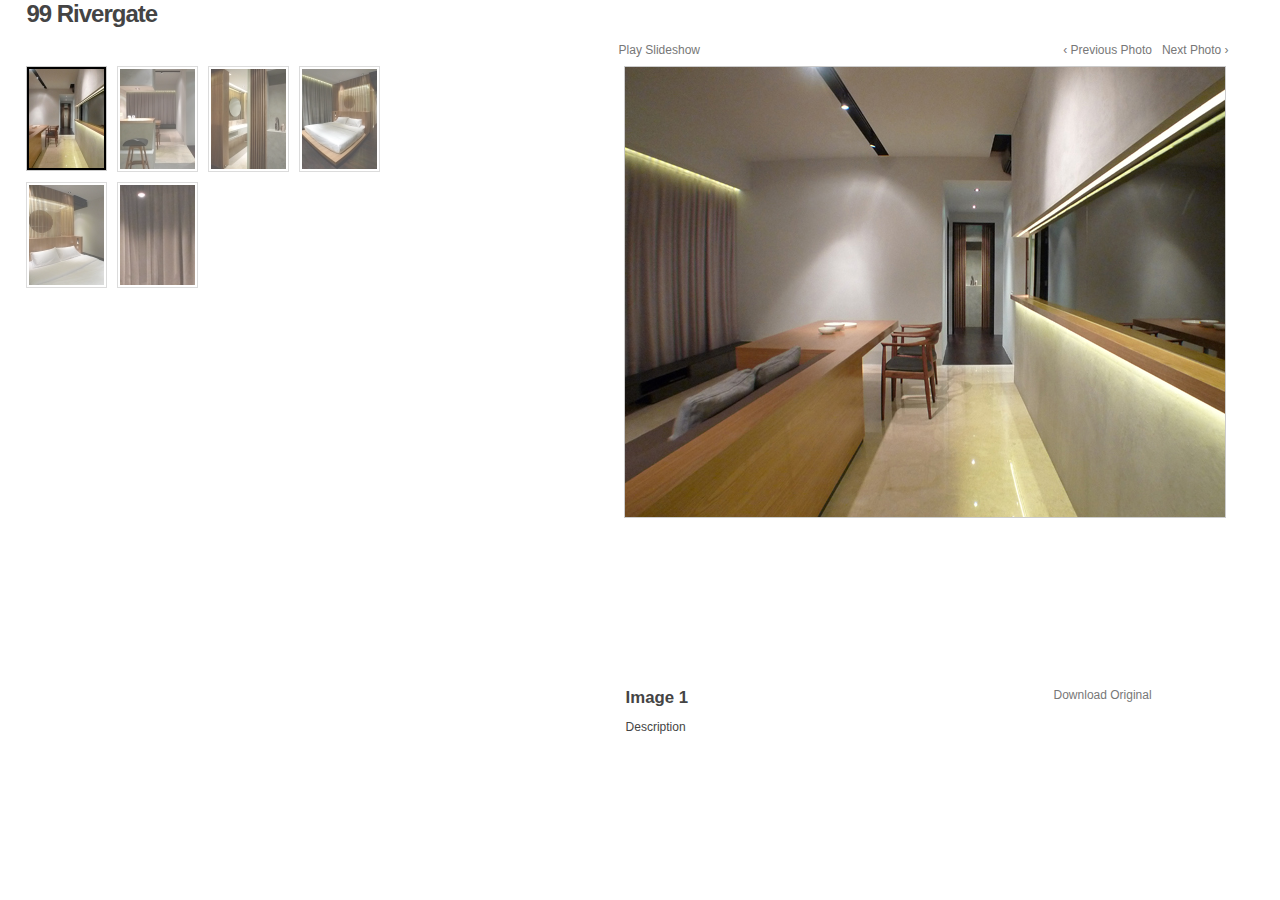
<file: Reimage2/war/pages/gallery/Rivergate.html>
<html>
	<head>
		<meta http-equiv="Content-type" content="text/html; charset=utf-8">
		<link rel="stylesheet" href="../../css/basic.css" type="text/css" />
		<link rel="stylesheet" href="../../css/galleriffic-3.css" type="text/css" />
		<script type="text/javascript" src="../../js/jquery-1.3.2.js"></script>
		<script type="text/javascript" src="../../js/jquery.history.js"></script>
		<script type="text/javascript" src="../../js/jquery.galleriffic.js"></script>
		<script type="text/javascript" src="../../js/jquery.opacityrollover.js"></script>
		<!-- We only want the thunbnails to display when javascript is disabled -->
		<script type="text/javascript">
			document.write('<style>.noscript { display: none; }</style>');
		</script>
	</head>
	
	<body>
		<div id="page">
			<div id="container">
				<h2>99 Rivergate</h2>

				<!-- Start Advanced Gallery Html Containers -->
				<div id="gallery" class="content">
					<div id="controls" class="controls"></div>
					
					<!-- div displaying Main pictures -->
					<div class="slideshow-container"> 
						<!-- Loading icon -->
						<div id="loading" class="loader"></div>
						<!-- Maintain sliding pictures -->
						<div id="slideshow" class="slideshow"></div>
					</div>
					<div id="caption" class="caption-container"></div>
				</div>
				
				<div id="thumbs" class="navigation">
					<ul class="thumbs noscript">
						<li>
							<a class="thumb" name="leaf" href="../../images/Gallery/99_rivergate/1.jpg" title="Title #0">
								<img src="../../images/Gallery/99_rivergate/thumbs/1.jpg" alt="Image 1" />
							</a>
							<div class="caption">
								<div class="download">
									<a href="../../images/Gallery/99_rivergate/1.jpg">Download Original</a>
								</div>
								<div class="image-title">Image 1</div>
								<div class="image-desc">Description</div>
							</div>
						</li>

						<li>
							<a class="thumb" name="leaf" href="../../images/Gallery/99_rivergate/2.jpg" title="Title #2">
								<img src="../../images/Gallery/99_rivergate/thumbs/2.jpg" alt="Image 2" />
							</a>
							<div class="caption">
								<div class="download">
									<a href="../../images/Gallery/99_rivergate/2.jpg">Download Original</a>
								</div>
								<div class="image-title">Image 2</div>
								<div class="image-desc">Description</div>
							</div>
						</li>
						<li>
							<a class="thumb" name="leaf" href="../../images/Gallery/99_rivergate/3.jpg" title="Title #3">
								<img src="../../images/Gallery/99_rivergate/thumbs/3.jpg" alt="Image 3" />
							</a>
							<div class="caption">
								<div class="download">
									<a href="../../images/Gallery/99_rivergate/3.jpg">Download Original</a>
								</div>
								<div class="image-title">Image 3</div>
								<div class="image-desc">Description</div>
							</div>
						</li>
						<li>
							<a class="thumb" name="leaf" href="../../images/Gallery/99_rivergate/4.jpg" title="Title #4">
								<img src="../../images/Gallery/99_rivergate/thumbs/4.jpg" alt="Image 4" />
							</a>
							<div class="caption">
								<div class="download">
									<a href="../../images/Gallery/99_rivergate/4.jpg">Download Original</a>
								</div>
								<div class="image-title">Image 4</div>
								<div class="image-desc">Description</div>
							</div>
						</li>
						<li>
							<a class="thumb" name="leaf" href="../../images/Gallery/99_rivergate/5.jpg" title="Title #5">
								<img src="../../images/Gallery/99_rivergate/thumbs/5.jpg" alt="Image 5" />
							</a>
							<div class="caption">
								<div class="download">
									<a href="../../images/Gallery/99_rivergate/5.jpg">Download Original</a>
								</div>
								<div class="image-title">Image 5</div>
								<div class="image-desc">Description</div>
							</div>
						</li>
						<li>
							<a class="thumb" name="leaf" href="../../images/Gallery/99_rivergate/6.jpg" title="Title #6">
								<img src="../../images/Gallery/99_rivergate/thumbs/6.jpg" alt="Image 6" />
							</a>
							<div class="caption">
								<div class="download">
									<a href="../../images/Gallery/99_rivergate/6.jpg">Download Original</a>
								</div>
								<div class="image-title">Image 6</div>
								<div class="image-desc">Description</div>
							</div>
						</li>
					</ul>
				</div>
				<!-- End Advanced Gallery Html Containers -->
				<div style="clear: both;"></div>
			</div>
		</div>
		<script type="text/javascript">
			jQuery(document).ready(function($) {
				// We only want these styles applied when javascript is enabled
				$('div.navigation').css({'width' : '400px', 'float' : 'left'});
				$('div.content').css('display', 'block');

				// Initially set opacity on thumbs and add
				// additional styling for hover effect on thumbs
				var onMouseOutOpacity = 0.67;
				$('#thumbs ul.thumbs li').opacityrollover({
					mouseOutOpacity:   onMouseOutOpacity,
					mouseOverOpacity:  1.0,
					fadeSpeed:         'fast',
					exemptionSelector: '.selected'
				});
				
				// Initialize Advanced Galleriffic Gallery
				var gallery = $('#thumbs').galleriffic({
					delay:                     2500,
					numThumbs:                 15,
					preloadAhead:              10,
					enableTopPager:            true,
					enableBottomPager:         true,
					maxPagesToShow:            7,
					imageContainerSel:         '#slideshow',
					controlsContainerSel:      '#controls',
					captionContainerSel:       '#caption',
					loadingContainerSel:       '#loading',
					renderSSControls:          true,
					renderNavControls:         true,
					playLinkText:              'Play Slideshow',
					pauseLinkText:             'Pause Slideshow',
					prevLinkText:              '&lsaquo; Previous Photo',
					nextLinkText:              'Next Photo &rsaquo;',
					nextPageLinkText:          'Next &rsaquo;',
					prevPageLinkText:          '&lsaquo; Prev',
					enableHistory:             true,
					autoStart:                 false,
					syncTransitions:           true,
					defaultTransitionDuration: 900,
					onSlideChange:             function(prevIndex, nextIndex) {
						// 'this' refers to the gallery, which is an extension of $('#thumbs')
						this.find('ul.thumbs').children()
							.eq(prevIndex).fadeTo('fast', onMouseOutOpacity).end()
							.eq(nextIndex).fadeTo('fast', 1.0);
					},
					onPageTransitionOut:       function(callback) {
						this.fadeTo('fast', 0.0, callback);
					},
					onPageTransitionIn:        function() {
						this.fadeTo('fast', 1.0);
					}
				});

				/**** Functions to support integration of galleriffic with the jquery.history plugin ****/

				// PageLoad function
				// This function is called when:
				// 1. after calling $.historyInit();
				// 2. after calling $.historyLoad();
				// 3. after pushing "Go Back" button of a browser
				function pageload(hash) {
					// alert("pageload: " + hash);
					// hash doesn't contain the first # character.
					if(hash) {
						$.galleriffic.gotoImage(hash);
					} else {
						gallery.gotoIndex(0);
					}
				}

				// Initialize history plugin.
				// The callback is called at once by present location.hash. 
				$.historyInit(pageload, "advanced.html");

				// set onlick event for buttons using the jQuery 1.3 live method
				$("a[rel='history']").live('click', function(e) {
					if (e.button != 0) return true;
					
					var hash = this.href;
					hash = hash.replace(/^.*#/, '');

					// moves to a new page. 
					// pageload is called at once. 
					// hash don't contain "#", "?"
					$.historyLoad(hash);

					return false;
				});

				/****************************************************************************************/
			});
		</script>
	</body>
</html>
</file>
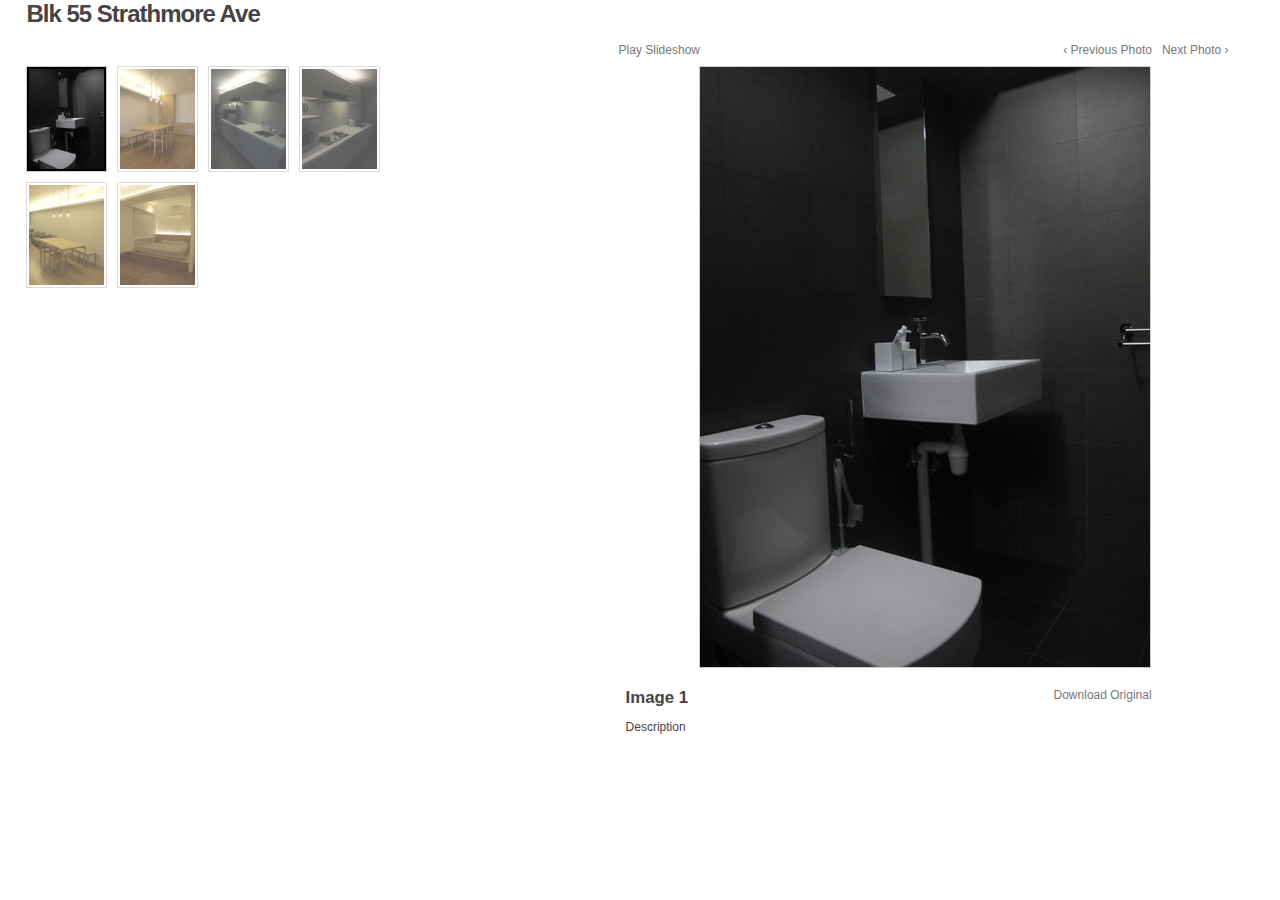
<file: Reimage2/war/pages/gallery/Strathmore_Ave.html>
<html>
	<head>
		<meta http-equiv="Content-type" content="text/html; charset=utf-8">
		<link rel="stylesheet" href="../../css/basic.css" type="text/css" />
		<link rel="stylesheet" href="../../css/galleriffic-3.css" type="text/css" />
		<script type="text/javascript" src="../../js/jquery-1.3.2.js"></script>
		<script type="text/javascript" src="../../js/jquery.history.js"></script>
		<script type="text/javascript" src="../../js/jquery.galleriffic.js"></script>
		<script type="text/javascript" src="../../js/jquery.opacityrollover.js"></script>
		<!-- We only want the thunbnails to display when javascript is disabled -->
		<script type="text/javascript">
			document.write('<style>.noscript { display: none; }</style>');
		</script>
	</head>
	
	<body>
		<div id="page">
			<div id="container">
				<h2>Blk 55 Strathmore Ave</h2>

				<!-- Start Advanced Gallery Html Containers -->
				<div id="gallery" class="content">
					<div id="controls" class="controls"></div>
					
					<!-- div displaying Main pictures -->
					<div class="slideshow-container"> 
						<!-- Loading icon -->
						<div id="loading" class="loader"></div>
						<!-- Maintain sliding pictures -->
						<div id="slideshow" class="slideshow"></div>
					</div>
					<div id="caption" class="caption-container"></div>
				</div>
				
				<div id="thumbs" class="navigation">
					<ul class="thumbs noscript">
						<li>
							<a class="thumb" name="leaf" href="../../images/Gallery/strathmore_ave/1.jpg" title="Title #0">
								<img src="../../images/Gallery/strathmore_ave/thumbs/1.jpg" alt="Image 1" />
							</a>
							<div class="caption">
								<div class="download">
									<a href="../../images/Gallery/strathmore_ave/1.jpg">Download Original</a>
								</div>
								<div class="image-title">Image 1</div>
								<div class="image-desc">Description</div>
							</div>
						</li>

						<li>
							<a class="thumb" name="leaf" href="../../images/Gallery/strathmore_ave/2.jpg" title="Title #2">
								<img src="../../images/Gallery/strathmore_ave/thumbs/2.jpg" alt="Image 2" />
							</a>
							<div class="caption">
								<div class="download">
									<a href="../../images/Gallery/strathmore_ave/2.jpg">Download Original</a>
								</div>
								<div class="image-title">Image 2</div>
								<div class="image-desc">Description</div>
							</div>
						</li>
						<li>
							<a class="thumb" name="leaf" href="../../images/Gallery/strathmore_ave/3.jpg" title="Title #3">
								<img src="../../images/Gallery/strathmore_ave/thumbs/3.jpg" alt="Image 3" />
							</a>
							<div class="caption">
								<div class="download">
									<a href="../../images/Gallery/strathmore_ave/3.jpg">Download Original</a>
								</div>
								<div class="image-title">Image 3</div>
								<div class="image-desc">Description</div>
							</div>
						</li>
						<li>
							<a class="thumb" name="leaf" href="../../images/Gallery/strathmore_ave/4.jpg" title="Title #4">
								<img src="../../images/Gallery/strathmore_ave/thumbs/4.jpg" alt="Image 4" />
							</a>
							<div class="caption">
								<div class="download">
									<a href="../../images/Gallery/strathmore_ave/4.jpg">Download Original</a>
								</div>
								<div class="image-title">Image 4</div>
								<div class="image-desc">Description</div>
							</div>
						</li>
						<li>
							<a class="thumb" name="leaf" href="../../images/Gallery/strathmore_ave/5.jpg" title="Title #5">
								<img src="../../images/Gallery/strathmore_ave/thumbs/5.jpg" alt="Image 5" />
							</a>
							<div class="caption">
								<div class="download">
									<a href="../../images/Gallery/strathmore_ave/5.jpg">Download Original</a>
								</div>
								<div class="image-title">Image 5</div>
								<div class="image-desc">Description</div>
							</div>
						</li>
						<li>
							<a class="thumb" name="leaf" href="../../images/Gallery/strathmore_ave/6.jpg" title="Title #6">
								<img src="../../images/Gallery/strathmore_ave/thumbs/6.jpg" alt="Image 6" />
							</a>
							<div class="caption">
								<div class="download">
									<a href="../../images/Gallery/strathmore_ave/6.jpg">Download Original</a>
								</div>
								<div class="image-title">Image 6</div>
								<div class="image-desc">Description</div>
							</div>
						</li>
					</ul>
				</div>
				<!-- End Advanced Gallery Html Containers -->
				<div style="clear: both;"></div>
			</div>
		</div>
		<script type="text/javascript">
			jQuery(document).ready(function($) {
				// We only want these styles applied when javascript is enabled
				$('div.navigation').css({'width' : '400px', 'float' : 'left'});
				$('div.content').css('display', 'block');

				// Initially set opacity on thumbs and add
				// additional styling for hover effect on thumbs
				var onMouseOutOpacity = 0.67;
				$('#thumbs ul.thumbs li').opacityrollover({
					mouseOutOpacity:   onMouseOutOpacity,
					mouseOverOpacity:  1.0,
					fadeSpeed:         'fast',
					exemptionSelector: '.selected'
				});
				
				// Initialize Advanced Galleriffic Gallery
				var gallery = $('#thumbs').galleriffic({
					delay:                     2500,
					numThumbs:                 15,
					preloadAhead:              10,
					enableTopPager:            true,
					enableBottomPager:         true,
					maxPagesToShow:            7,
					imageContainerSel:         '#slideshow',
					controlsContainerSel:      '#controls',
					captionContainerSel:       '#caption',
					loadingContainerSel:       '#loading',
					renderSSControls:          true,
					renderNavControls:         true,
					playLinkText:              'Play Slideshow',
					pauseLinkText:             'Pause Slideshow',
					prevLinkText:              '&lsaquo; Previous Photo',
					nextLinkText:              'Next Photo &rsaquo;',
					nextPageLinkText:          'Next &rsaquo;',
					prevPageLinkText:          '&lsaquo; Prev',
					enableHistory:             true,
					autoStart:                 false,
					syncTransitions:           true,
					defaultTransitionDuration: 900,
					onSlideChange:             function(prevIndex, nextIndex) {
						// 'this' refers to the gallery, which is an extension of $('#thumbs')
						this.find('ul.thumbs').children()
							.eq(prevIndex).fadeTo('fast', onMouseOutOpacity).end()
							.eq(nextIndex).fadeTo('fast', 1.0);
					},
					onPageTransitionOut:       function(callback) {
						this.fadeTo('fast', 0.0, callback);
					},
					onPageTransitionIn:        function() {
						this.fadeTo('fast', 1.0);
					}
				});

				/**** Functions to support integration of galleriffic with the jquery.history plugin ****/

				// PageLoad function
				// This function is called when:
				// 1. after calling $.historyInit();
				// 2. after calling $.historyLoad();
				// 3. after pushing "Go Back" button of a browser
				function pageload(hash) {
					// alert("pageload: " + hash);
					// hash doesn't contain the first # character.
					if(hash) {
						$.galleriffic.gotoImage(hash);
					} else {
						gallery.gotoIndex(0);
					}
				}

				// Initialize history plugin.
				// The callback is called at once by present location.hash. 
				$.historyInit(pageload, "advanced.html");

				// set onlick event for buttons using the jQuery 1.3 live method
				$("a[rel='history']").live('click', function(e) {
					if (e.button != 0) return true;
					
					var hash = this.href;
					hash = hash.replace(/^.*#/, '');

					// moves to a new page. 
					// pageload is called at once. 
					// hash don't contain "#", "?"
					$.historyLoad(hash);

					return false;
				});

				/****************************************************************************************/
			});
		</script>
	</body>
</html>
</file>
<file: Reimage2/war/css/basic.css>
html, body {
	margin:0;
	padding:0;
}
body{
	text-align: center;
	font-family: "Lucida Grande", "Lucida Sans Unicode", Verdana, Helvetica, Arial, sans-serif;
	background-color: white;
	color: #444;
	font-size: 75%;
}

a{
	color: #27D;
	text-decoration: none;
}
a:focus, a:hover, a:active {
	text-decoration: underline;
}
p, li {
	line-height: 1.8em;
}
h1, h2 {
	font-family: "Trebuchet MS", Verdana, sans-serif;
	margin: 0 0 10px 0;
	letter-spacing:-1px;
}
h1 {
	padding: 0;
	font-size: 3em;
	color: #333;
}
h2 {
	padding-top: 10px;
	font-size:2em;
}
pre {
	font-size: 1.2em;
	line-height: 1.2em;
	overflow-x: auto;
}
div#page {
	width: 99%;
	background-color: #fff;
	margin: 0 auto;
	text-align: left;
	border-color: #fff;
	border-style: none solid solid;
	border-width: medium 1px 1px;
	
	position:relative;
	bottom:30px;
}
div#container {
	padding: 20px;
}
div#ads {
	clear: both;
	padding: 12px 0 12px 66px;
}
div#footer {
	clear: both;
	color: #777;
	margin: 0 auto;
	padding: 20px 0 40px;
	text-align: center;
}
</file>
<file: Reimage2/war/css/galleriffic-3.css>
div.content {
	/* The display of content is enabled using jQuery so that the slideshow content won't display unless javascript is enabled. */
	display: none;
	float: right;
	width: 620px; 
	
	position:relative;
	right: 20px;
}
div.navigation {
	
	position:relative;
	left:0px;
}
div.content a, div.navigation a {
	text-decoration: none;
	color: #777;
}
div.content a:focus, div.content a:hover, div.content a:active {
	text-decoration: underline;
}
div.controls {
	margin-top: 5px;
	height: 23px;
}
div.controls a {
	padding: 5px;
}
div.ss-controls {
	float: left;
}
div.nav-controls {
	float: right;
}
div.slideshow-container {
	position: relative;
	clear: both;
	height: 502px; /* This should be set to be at least the height of the largest image in the slideshow */
}
div.loader {
	position: absolute;
	top: 0;
	left: 0;
	background-image: url('../images/loader.gif');
	background-repeat: no-repeat;
	background-position: center;
	width: 550px;
	height: 502px; /* This should be set to be at least the height of the largest image in the slideshow */
}
div.slideshow {

}
div.slideshow span.image-wrapper {
	display: block;
	position: absolute;
	top: 0;
	left: 0;
}
div.slideshow a.advance-link {
	display: block;
	width: 620px;
	height: 502px; /* This should be set to be at least the height of the largest image in the slideshow */
	line-height: 0; /* This should be set to be at least the height of the largest image in the slideshow */
	text-align: center;
}
div.slideshow a.advance-link:hover, div.slideshow a.advance-link:active, div.slideshow a.advance-link:visited {
	text-decoration: none;
}
div.slideshow img {
	vertical-align: middle;
	border: 1px solid #ccc;
}
div.download {
	float: right;
}
div.caption-container {
	position: relative;
	clear: left;
	height: 50px;
}
span.image-caption {
	display: block;
	position: absolute;
	width: 550px;
	top: 0;
	left: 0;
}
div.caption {
	padding: 12px;
	padding-top: 120px;
}
div.image-title {
	font-weight: bold;
	font-size: 1.4em;
}
div.image-desc {
	line-height: 1.3em;
	padding-top: 12px;
}
div.navigation {
	/* The navigation style is set using jQuery so that the javascript specific styles won't be applied unless javascript is enabled. */
}
ul.thumbs {
	clear: both;
	margin: 0;
	padding: 0;
}
ul.thumbs li {
	float: left;
	padding: 0;
	margin: 5px 10px 5px 0;
	list-style: none;
}
a.thumb {
	padding: 2px;
	display: block;
	border: 1px solid #ccc;
}
ul.thumbs li.selected a.thumb {
	background: #000;
}
a.thumb:focus {
	outline: none;
}
ul.thumbs img {
	border: none;
	display: block;
}
div.pagination {
	clear: both;
}
div.navigation div.top {
	margin-bottom: 12px;
	height: 11px;
}
div.navigation div.bottom {
	margin-top: 12px;
}
div.pagination a, div.pagination span.current, div.pagination span.ellipsis {
	display: block;
	float: left;
	margin-right: 2px;
	padding: 4px 7px 2px 7px;
	border: 1px solid #ccc;
}
div.pagination a:hover {
	background-color: #eee;
	text-decoration: none;
}
div.pagination span.current {
	font-weight: bold;
	background-color: #000;
	border-color: #000;
	color: #fff;
}
div.pagination span.ellipsis {
	border: none;
	padding: 5px 0 3px 2px;
}
</file>
